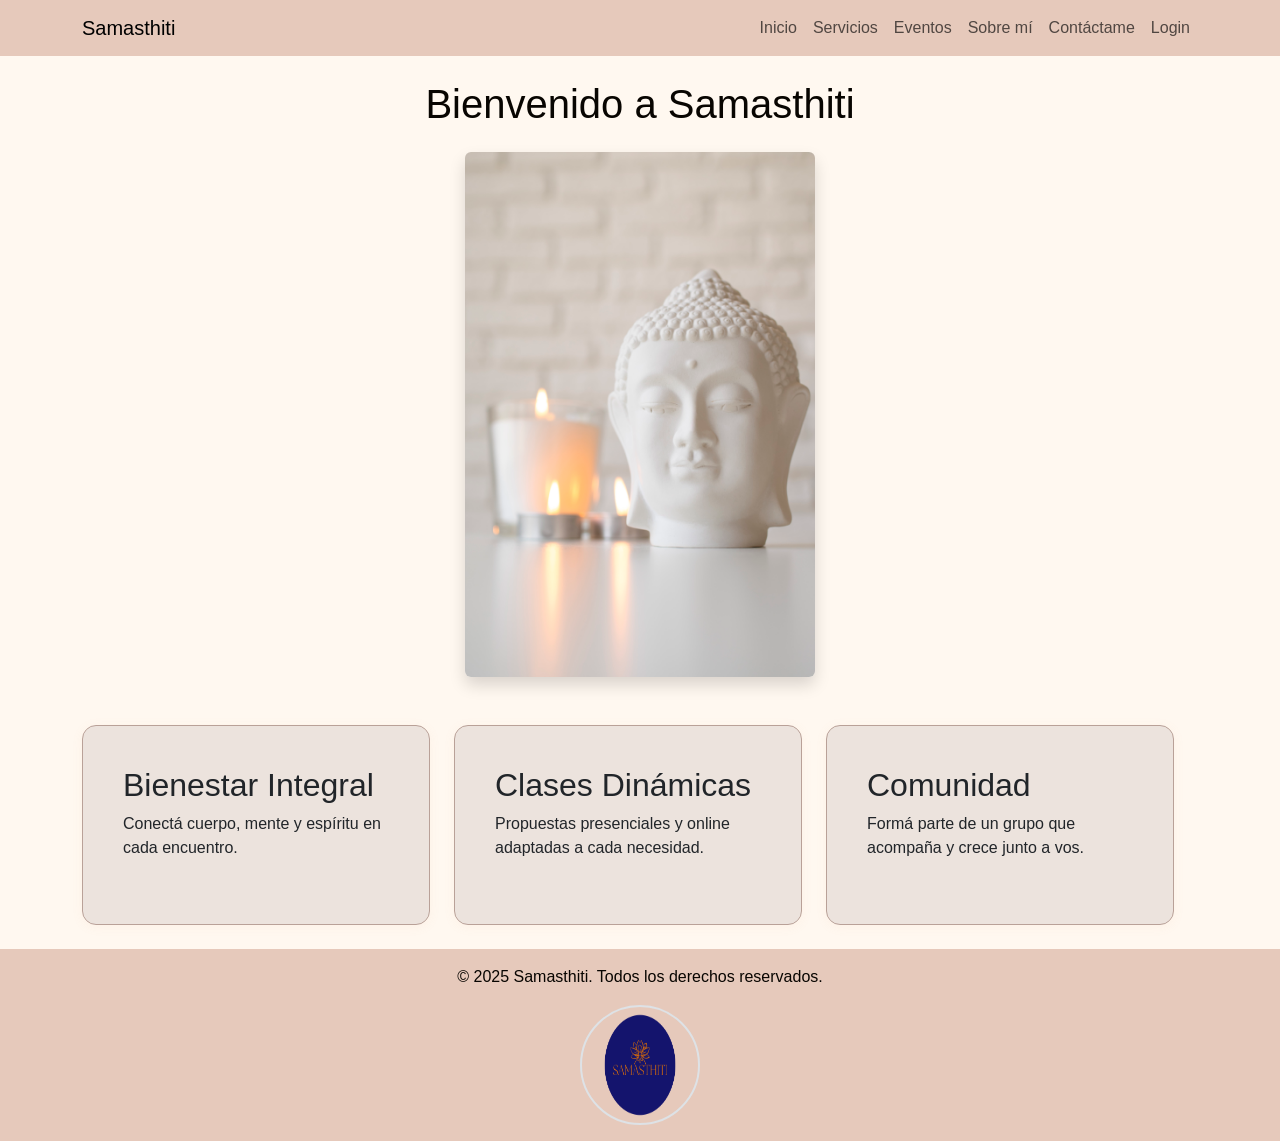
<file: index.html>
<!DOCTYPE html>
<html lang="es">
<head>
  <meta charset="UTF-8" />
  <meta name="viewport" content="width=device-width, initial-scale=1.0" />
  
  
  <meta name="description" content="Samasthiti: bienestar integral, clases de yoga y comunidad consciente. Descubrí un espacio para conectar cuerpo, mente y espíritu." />

  
  <meta name="keywords" content="Samasthiti, yoga, meditación, bienestar, clases online, comunidad" />

  
  <meta name="author" content="Samasthiti" />

  
  <meta property="og:title" content="Samasthiti | Bienestar Integral" />
  <meta property="og:description" content="Clases dinámicas y comunidad consciente para tu equilibrio físico y emocional." />
  <meta property="og:image" content="https://www.tusitio.com/medios/logo.png" />
  <meta property="og:url" content="https://www.tusitio.com" />
  <meta property="og:type" content="website" />

  <title>Inicio | Samasthiti</title>

  
  <link href="https://cdn.jsdelivr.net/npm/bootstrap@5.3.3/dist/css/bootstrap.min.css" rel="stylesheet" />

  <link rel="stylesheet" href="sass/style.css" />
</head>

<body>
<header class="mb-4">
    <nav class="navbar navbar-expand-lg navbar-light bg-beige">
      <div class="container">
        <a class="navbar-brand text-brown" href="../index.html">Samasthiti</a>
        <button class="navbar-toggler" type="button" data-bs-toggle="collapse" data-bs-target="#mainNav" aria-controls="mainNav" aria-expanded="false" aria-label="Toggle navigation">
          <span class="navbar-toggler-icon"></span>
        </button>
        <div class="collapse navbar-collapse" id="mainNav">
          <ul class="navbar-nav ms-auto mb-2 mb-lg-0">
            <li class="nav-item"><a class="nav-link" href="../index.html">Inicio</a></li>
            <li class="nav-item"><a class="nav-link" href="pages/servicios.html">Servicios</a></li>
            <li class="nav-item"><a class="nav-link" href="pages/eventos.html">Eventos</a></li>
            <li class="nav-item"><a class="nav-link" href="pages/sobremi.html">Sobre mí</a></li>
            <li class="nav-item"><a class="nav-link" href="pages/contactame.html">Contáctame</a></li>
            <li class="nav-item"><a class="nav-link" href="pages/login.html">Login</a></li>
          </ul>
        </div>
      </div>
    </nav>
  </header>
  <main>
    <section class="caja-principal container my-4">
    <h1 class="mb-4 text-center text-brown">Bienvenido a Samasthiti</h1>
    <div class="text-center mb-4">
        <img src="medios/buddha-figurine-still-life.jpg" alt="Figura de Buda" class="img-fluid rounded shadow buddha-animada" style="max-width: 350px;">
    </div>
      <div class="row g-4 flex-seccion">
      <div class="row g-4 flex-seccion">
        <div class="col-12 col-md-4">
          <div class="card flex-item h-100">
            <div class="card-body">
              <h2 class="card-title">Bienestar Integral</h2>
              <p class="card-text">Conectá cuerpo, mente y espíritu en cada encuentro.</p>
            </div>
          </div>
        </div>
        <div class="col-12 col-md-4">
          <div class="card flex-item h-100">
            <div class="card-body">
              <h2 class="card-title">Clases Dinámicas</h2>
              <p class="card-text">Propuestas presenciales y online adaptadas a cada necesidad.</p>
            </div>
          </div>
        </div>
        <div class="col-12 col-md-4">
          <div class="card flex-item h-100">
            <div class="card-body">
              <h2 class="card-title">Comunidad</h2>
              <p class="card-text">Formá parte de un grupo que acompaña y crece junto a vos.</p>
            </div>
          </div>
        </div>
      </div>
    </section>
  </main>
  <footer class="footer mt-auto py-3 bg-beige">
    <div class="container d-grid gap-3 grid-footer align-items-center">
      <p class="m-0 text-center text-brown">&copy; 2025 Samasthiti. Todos los derechos reservados.</p>
      <img src="medios/logo.png" alt="Logo de Samasthiti" width="120" height="120" class="mx-auto d-block rounded-circle border border-2 border-brown logo-gira">
    </div>
  </footer>
  <!-- Aca tengo el Bootstrap JS Bundle -->
  <script src="https://cdn.jsdelivr.net/npm/bootstrap@5.3.3/dist/js/bootstrap.bundle.min.js"></script>
</body>
</html>
</file>
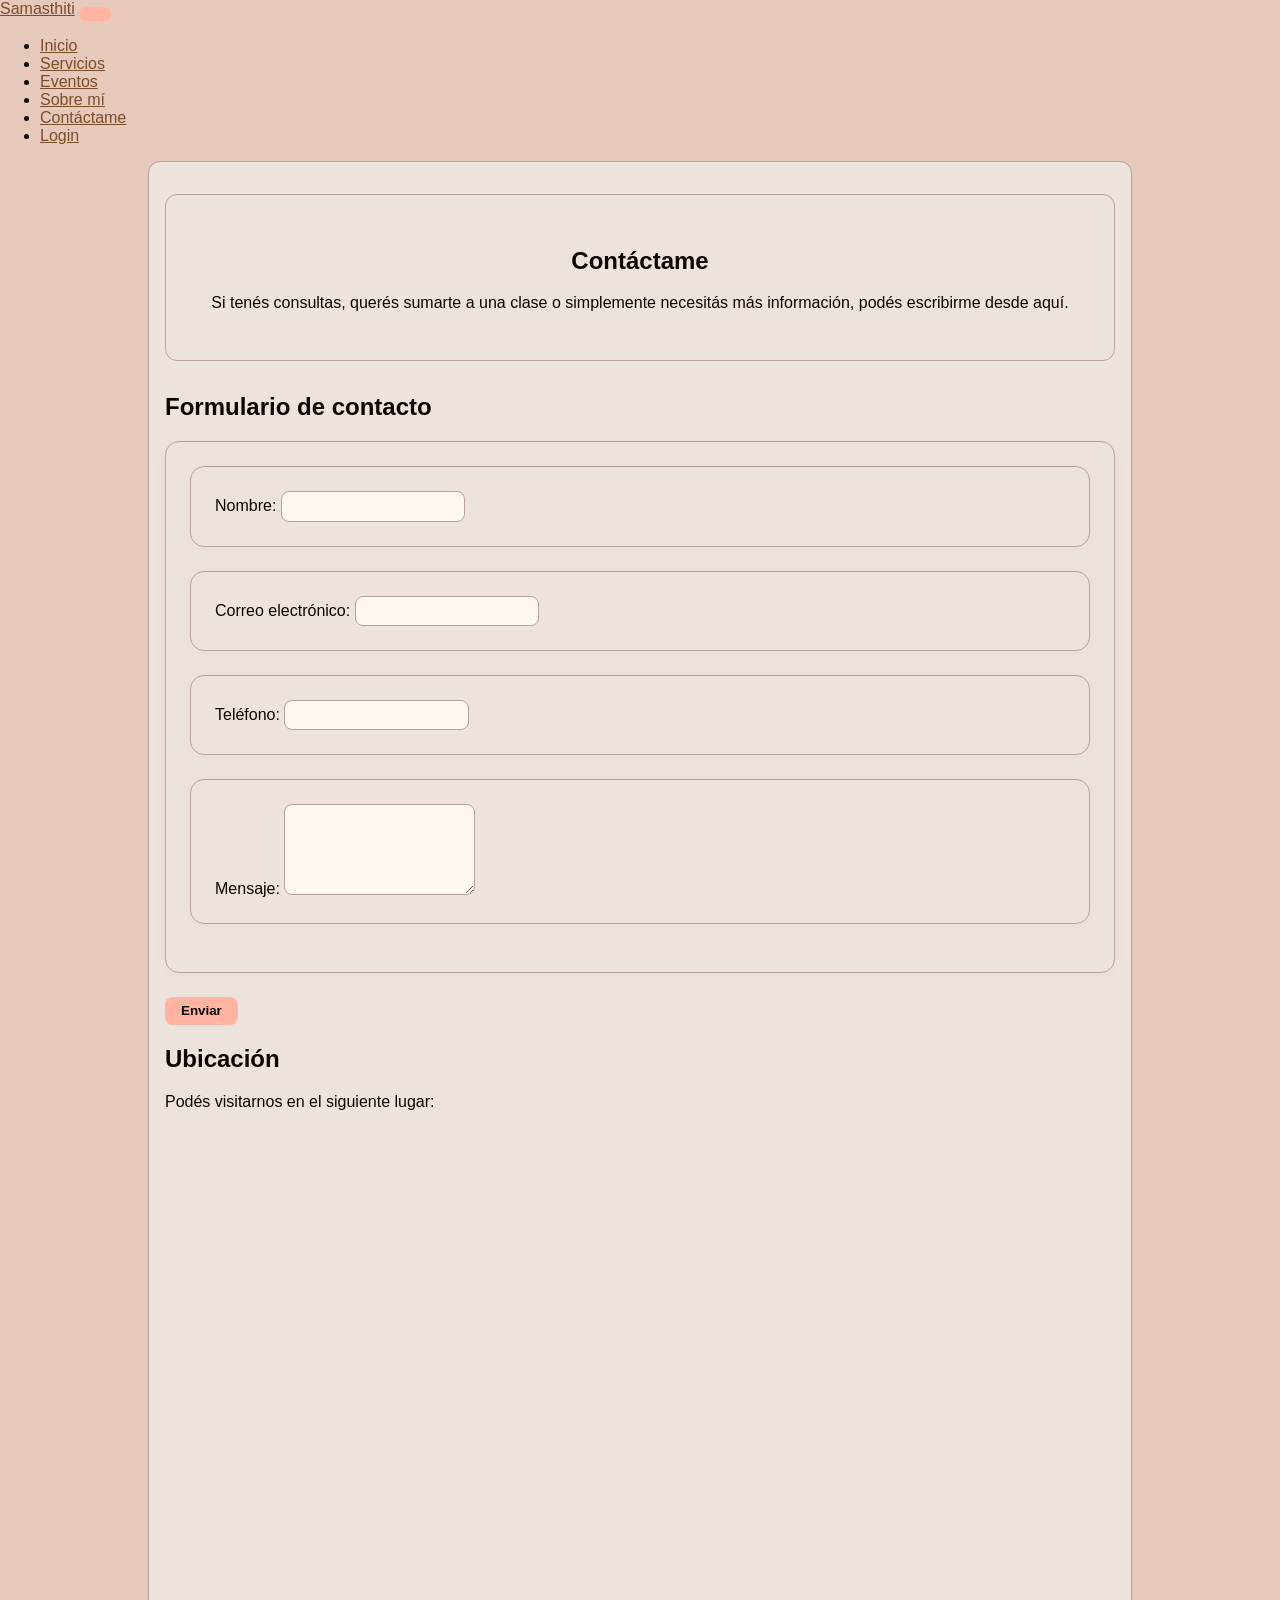
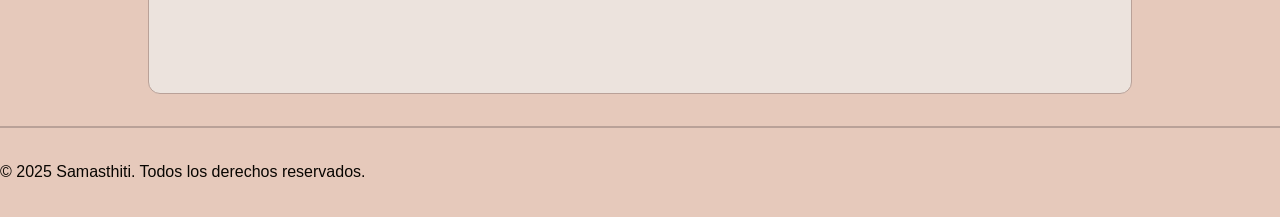
<file: pages/contactame.html>
<!DOCTYPE html>
<html lang="es">
<head>
  <meta charset="UTF-8">
  <meta name="description" content="Contactá a Samasthiti para consultas, clases de yoga, constelaciones familiares, talleres y más. ¡Escribinos y sumate a nuestra comunidad de bienestar!" />
  <meta name="keywords" content="contacto, yoga, meditación, constelaciones, Samasthiti, clases de yoga, clases de constelaciones, consultas" />
  <meta name="author" content="Samasthiti" />
  <meta property="og:title" content="Contáctame | Samasthiti" />
  <meta property="og:description" content="¿Tenés dudas o querés sumarte a una clase? Escribinos desde aquí y te responderemos a la brevedad." />
  <meta property="og:image" content="https://www.activistadelalma.com.ar/medios/logo.png" />
  <meta property="og:url" content="https://www.activistadelalma.com.ar/pages/contactame.html" />
  <meta property="og:type" content="website" />
  <title>Contáctame | Yoga y Meditación</title>
  <meta name="viewport" content="width=device-width, initial-scale=1.0">
  <link rel="stylesheet" href="../sass/style.css">
</head>
<body class="layout-grid">
<header class="mb-4">
    <nav class="navbar navbar-expand-lg navbar-light bg-beige">
      <div class="container">
        <a class="navbar-brand text-brown" href="../index.html">Samasthiti</a>
        <button class="navbar-toggler" type="button" data-bs-toggle="collapse" data-bs-target="#mainNav" aria-controls="mainNav" aria-expanded="false" aria-label="Toggle navigation">
          <span class="navbar-toggler-icon"></span>
        </button>
        <div class="collapse navbar-collapse" id="mainNav">
          <ul class="navbar-nav ms-auto mb-2 mb-lg-0">
            <li class="nav-item"><a class="nav-link" href="../index.html">Inicio</a></li>
            <li class="nav-item"><a class="nav-link" href="servicios.html">Servicios</a></li>
            <li class="nav-item"><a class="nav-link" href="eventos.html">Eventos</a></li>
            <li class="nav-item"><a class="nav-link" href="sobremi.html">Sobre mí</a></li>
            <li class="nav-item"><a class="nav-link" href="contactame.html">Contáctame</a></li>
            <li class="nav-item"><a class="nav-link" href="login.html">Login</a></li>
          </ul>
        </div>
      </div>
    </nav>
  
    <!-- Contenido principal -->
  <main class="main-content">
    <section class="intro-section">
      <h1>Contáctame</h1>
      <p>Si tenés consultas, querés sumarte a una clase o simplemente necesitás más información, podés escribirme desde aquí.</p>
    </section>

    <!-- Formulario de contacto -->
    <section>
      <h2>Formulario de contacto</h2>
      <form class="contact-form" action="#" method="post" autocomplete="off">
        <div class="form-grid">
          <div class="form-group">
            <label for="nombre">Nombre:</label>
            <input type="text" id="nombre" name="nombre" required>
          </div>
          <div class="form-group">
            <label for="email">Correo electrónico:</label>
            <input type="email" id="email" name="email" required>
          </div>
          <div class="form-group">
            <label for="telefono">Teléfono:</label>
            <input type="tel" id="telefono" name="telefono">
          </div>
          <div class="form-group form-group-full">
            <label for="mensaje">Mensaje:</label>
            <textarea id="mensaje" name="mensaje" rows="5" required></textarea>
          </div>
        </div>
        <div class="form-actions">
          <button type="submit">Enviar</button>
        </div>
      </form>
    </section>

    <!-- Mapa de ubicación -->
    <section class="map-section">
      <h2>Ubicación</h2>
      <p>Podés visitarnos en el siguiente lugar:</p>
      <div class="map-responsive">
        <iframe
          src="https://www.google.com/maps/embed?pb=!1m18!1m12!1m3!1d13169.975848250717!2d-58.888168031578296!3d-34.38878866851071!2m3!1f0!2f0!3f0!3m2!1i1024!2i768!4f13.1!3m3!1m2!1s0x95bb628881b0215f%3A0xa365722ed964d875!2sBarrio%20Santa%20Guadalupe%2C%20B1631%20Zelaya%2C%20Provincia%20de%20Buenos%20Aires!5e0!3m2!1ses-419!2sar!4v1747881082229!5m2!1ses-419!2sar" 
          style="border:0;" 
          allowfullscreen="" 
          loading="lazy" 
          referrerpolicy="no-referrer-when-downgrade">
        </iframe>
      </div>
    </section>
  </main>

  <!-- Pie de página -->
  <footer class="footer-grid">
    <p>&copy; 2025 Samasthiti. Todos los derechos reservados.</p>
  </footer>
</body>
</html>
</file>
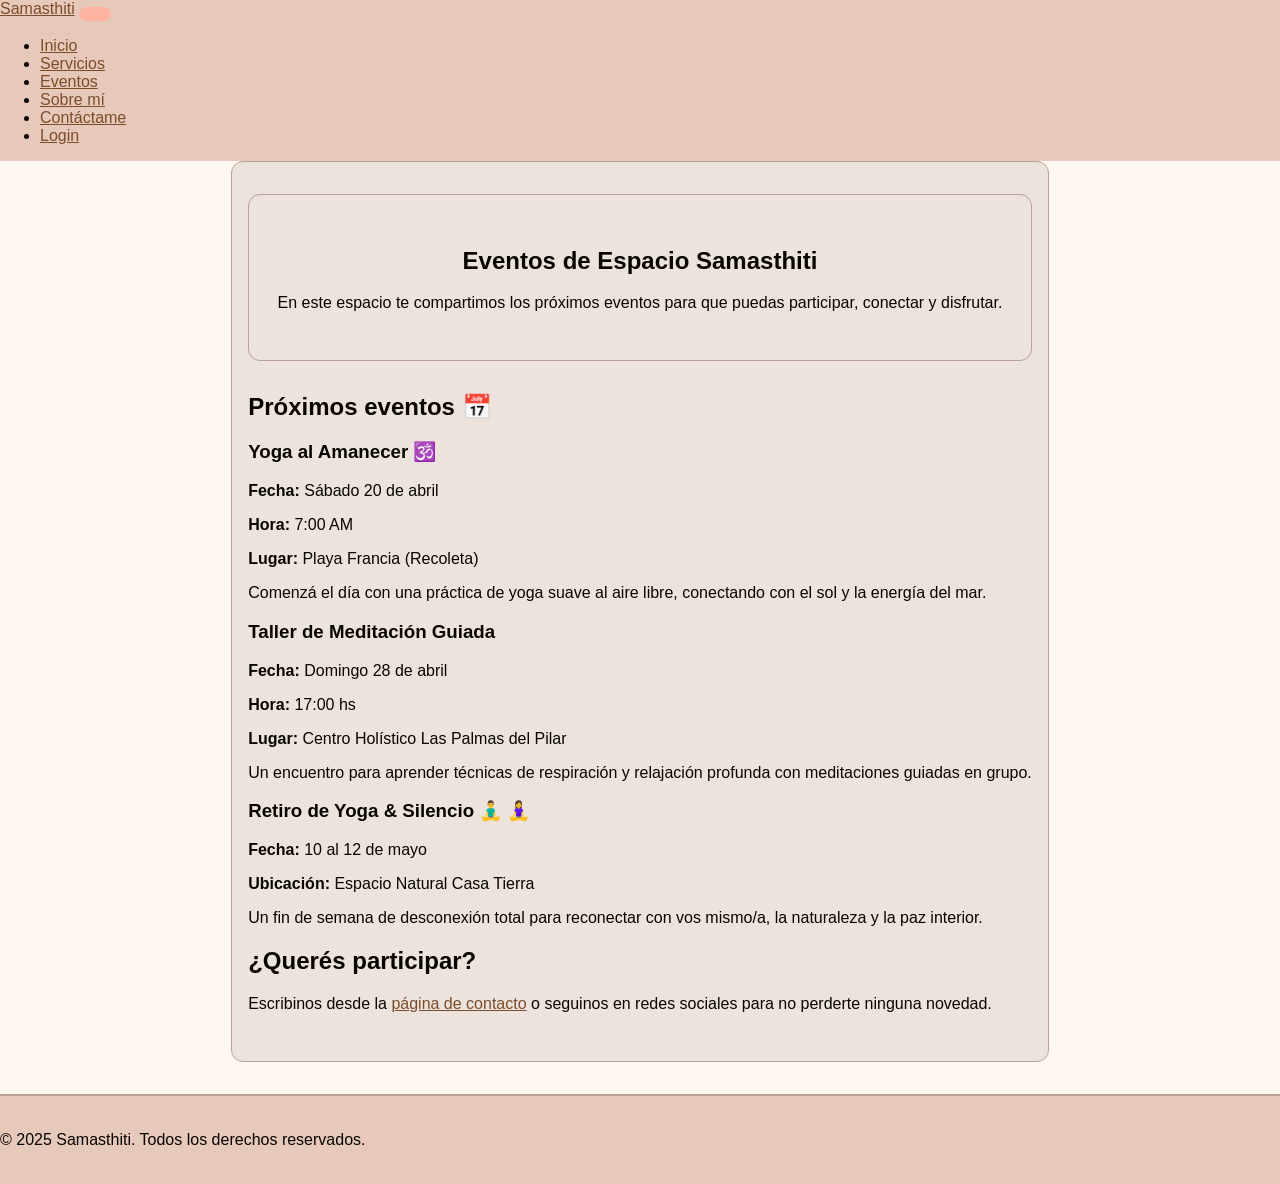
<file: pages/eventos.html>
<!DOCTYPE html>
<html lang="es">
<head>
  <meta charset="UTF-8">
  <head>
  <meta charset="UTF-8">
  <meta name="description" content="Participá de los próximos eventos, talleres y retiros de Samasthiti. Sumate a experiencias únicas de bienestar y crecimiento personal." />
  <meta name="keywords" content="eventos, talleres, retiros, yoga, bienestar, Samasthiti" />
  <meta name="author" content="Samasthiti" />
  <meta property="og:title" content="Eventos | Samasthiti" />
  <meta property="og:description" content="Enterate de los próximos eventos y talleres de Samasthiti para tu desarrollo personal." />
  <meta property="og:image" content="https://www.activistadelalma.com.ar/medios/logo.png" />
  <meta property="og:url" content="https://www.activistadelalma.com.ar/pages/eventos.html" />
  <meta property="og:type" content="website" />
  <title>Eventos | Talleres y Retiros</title>
  
</head>
  <title>Eventos | Samasthiti</title>
  <meta name="viewport" content="width=device-width, initial-scale=1.0">
  <link rel="stylesheet" href="../sass/style.css">
</head>
<body class="layout-grid">
<header class="mb-4">
    <nav class="navbar navbar-expand-lg navbar-light bg-beige">
      <div class="container">
        <a class="navbar-brand text-brown" href="../index.html">Samasthiti</a>
        <button class="navbar-toggler" type="button" data-bs-toggle="collapse" data-bs-target="#mainNav" aria-controls="mainNav" aria-expanded="false" aria-label="Toggle navigation">
          <span class="navbar-toggler-icon"></span>
        </button>
        <div class="collapse navbar-collapse" id="mainNav">
          <ul class="navbar-nav ms-auto mb-2 mb-lg-0">
            <li class="nav-item"><a class="nav-link" href="../index.html">Inicio</a></li>
            <li class="nav-item"><a class="nav-link" href="servicios.html">Servicios</a></li>
            <li class="nav-item"><a class="nav-link" href="eventos.html">Eventos</a></li>
            <li class="nav-item"><a class="nav-link" href="sobremi.html">Sobre mí</a></li>
            <li class="nav-item"><a class="nav-link" href="contactame.html">Contáctame</a></li>
            <li class="nav-item"><a class="nav-link" href="login.html">Login</a></li>
          </ul>
        </div>
      </div>
    </nav>
  </header>

  <main class="main-content">
    <section class="intro-section">
      <h1>Eventos de Espacio Samasthiti</h1>
      <p>En este espacio te compartimos los próximos eventos para que puedas participar, conectar y disfrutar.</p>
    </section>

    <section>
      <h2>Próximos eventos 📅 </h2>
      <div class="eventos-grid">
        <article class="evento-card">
          <h3>Yoga al Amanecer 🕉️ </h3>
          <p><strong>Fecha:</strong> Sábado 20 de abril</p>
          <p><strong>Hora:</strong> 7:00 AM</p>
          <p><strong>Lugar:</strong> Playa Francia (Recoleta)</p>
          <p>Comenzá el día con una práctica de yoga suave al aire libre, conectando con el sol y la energía del mar.</p>
        </article>
        <article class="evento-card">
          <h3>Taller de Meditación Guiada</h3>
          <p><strong>Fecha:</strong> Domingo 28 de abril</p>
          <p><strong>Hora:</strong> 17:00 hs</p>
          <p><strong>Lugar:</strong> Centro Holístico Las Palmas del Pilar</p>
          <p>Un encuentro para aprender técnicas de respiración y relajación profunda con meditaciones guiadas en grupo.</p>
        </article>
        <article class="evento-card">
          <h3>Retiro de Yoga & Silencio 🧘‍♂️ 🧘‍♀️</h3>
          <p><strong>Fecha:</strong> 10 al 12 de mayo</p>
          <p><strong>Ubicación:</strong> Espacio Natural Casa Tierra</p>
          <p>Un fin de semana de desconexión total para reconectar con vos mismo/a, la naturaleza y la paz interior.</p>
        </article>
      </div>
    </section>

    <section class="participa-section">
      <h2>¿Querés participar?</h2>
      <p>Escribinos desde la <a href="contactame.html">página de contacto</a> o seguinos en redes sociales para no perderte ninguna novedad.</p>
    </section>
  </main>

  <!-- Pie de página -->
  <footer class="footer-grid">
    <p>&copy; 2025 Samasthiti. Todos los derechos reservados.</p>
  </footer>

</body>
</html>
</file>
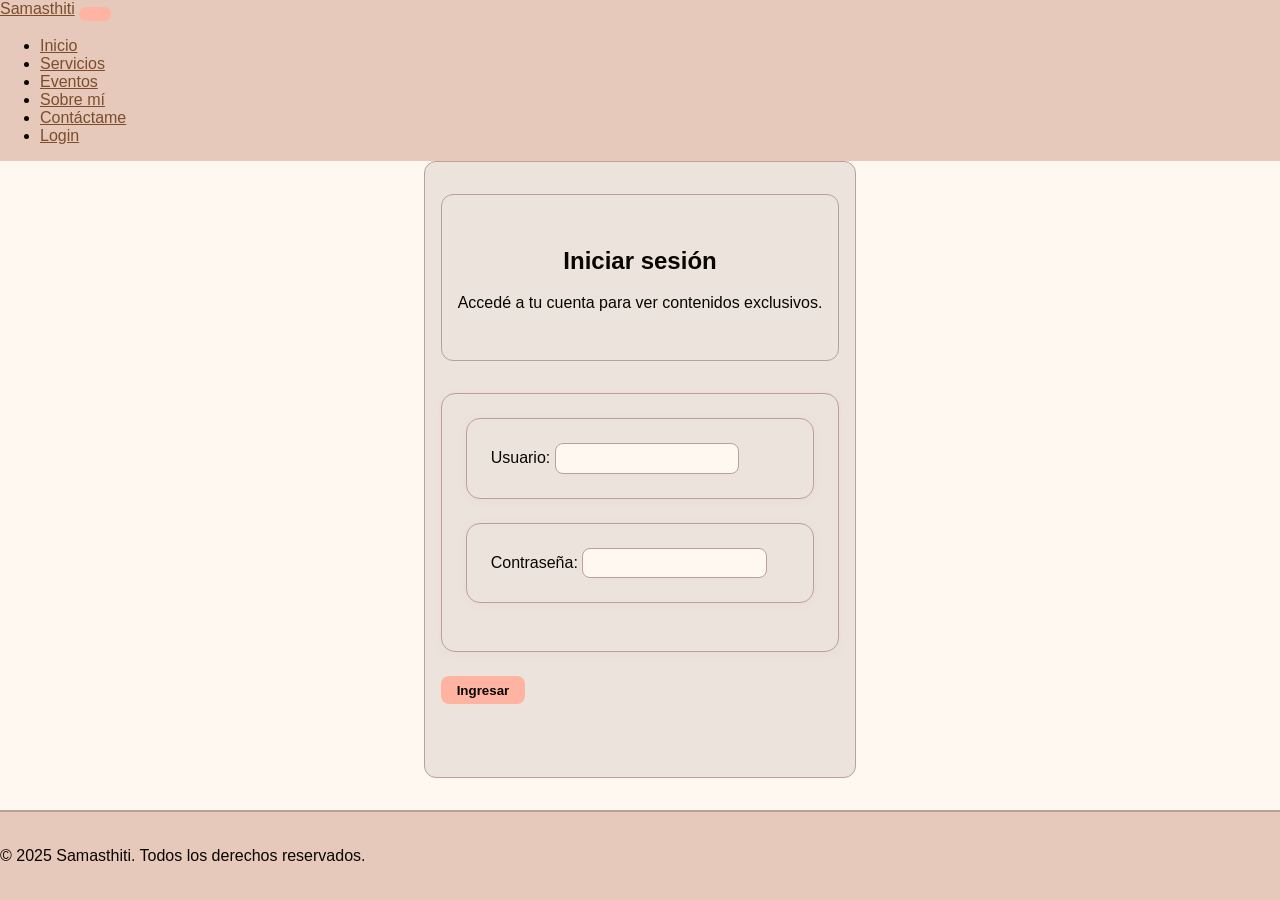
<file: pages/login.html>
<!DOCTYPE html>
<html lang="es">
<head>
  <meta charset="UTF-8">
  <meta name="viewport" content="width=device-width, initial-scale=1.0">
  <meta name="description" content="Acceso a la plataforma Samasthiti">
  <meta name="keywords" content="login, Samasthiti, acceso">
  <meta name="author" content="Samasthiti">
  <meta property="og:title" content="Login | Samasthiti">
  <meta property="og:description" content="Iniciá sesión para acceder al contenido exclusivo.">
  <meta property="og:image" content="https://www.activistadelalma.com.ar/medios/logo.png">
  <meta property="og:url" content="https://www.activistadelalma.com.ar/pages/login.html">
  <meta property="og:type" content="website">
  <title>Login | Samasthiti</title>
  <link rel="stylesheet" href="../sass/style.css">
</head>
<body class="layout-grid">
<header class="mb-4">
    <nav class="navbar navbar-expand-lg navbar-light bg-beige">
      <div class="container">
        <a class="navbar-brand text-brown" href="../index.html">Samasthiti</a>
        <button class="navbar-toggler" type="button" data-bs-toggle="collapse" data-bs-target="#mainNav" aria-controls="mainNav" aria-expanded="false" aria-label="Toggle navigation">
          <span class="navbar-toggler-icon"></span>
        </button>
        <div class="collapse navbar-collapse" id="mainNav">
          <ul class="navbar-nav ms-auto mb-2 mb-lg-0">
            <li class="nav-item"><a class="nav-link" href="../index.html">Inicio</a></li>
            <li class="nav-item"><a class="nav-link" href="servicios.html">Servicios</a></li>
            <li class="nav-item"><a class="nav-link" href="eventos.html">Eventos</a></li>
            <li class="nav-item"><a class="nav-link" href="sobremi.html">Sobre mí</a></li>
            <li class="nav-item"><a class="nav-link" href="contactame.html">Contáctame</a></li>
            <li class="nav-item"><a class="nav-link active" href="login.html">Login</a></li>
          </ul>
        </div>
      </div>
    </nav>
  </header>
  <main class="main-content">
    <section class="intro-section">
      <h1>Iniciar sesión</h1>
      <p>Accedé a tu cuenta para ver contenidos exclusivos.</p>
    </section>
    <section>
      <form class="contact-form" action="#" method="post" autocomplete="off">
        <div class="form-grid">
          <div class="form-group">
            <label for="usuario">Usuario:</label>
            <input type="text" id="usuario" name="usuario" required>
          </div>
          <div class="form-group">
            <label for="password">Contraseña:</label>
            <input type="password" id="password" name="password" required>
          </div>
        </div>
        <div class="form-actions">
          <button type="submit">Ingresar</button>
        </div>
      </form>
    </section>
  </main>
  <footer class="footer-grid">
    <p>&copy; 2025 Samasthiti. Todos los derechos reservados.</p>
  </footer>
</body>
</html>
</file>
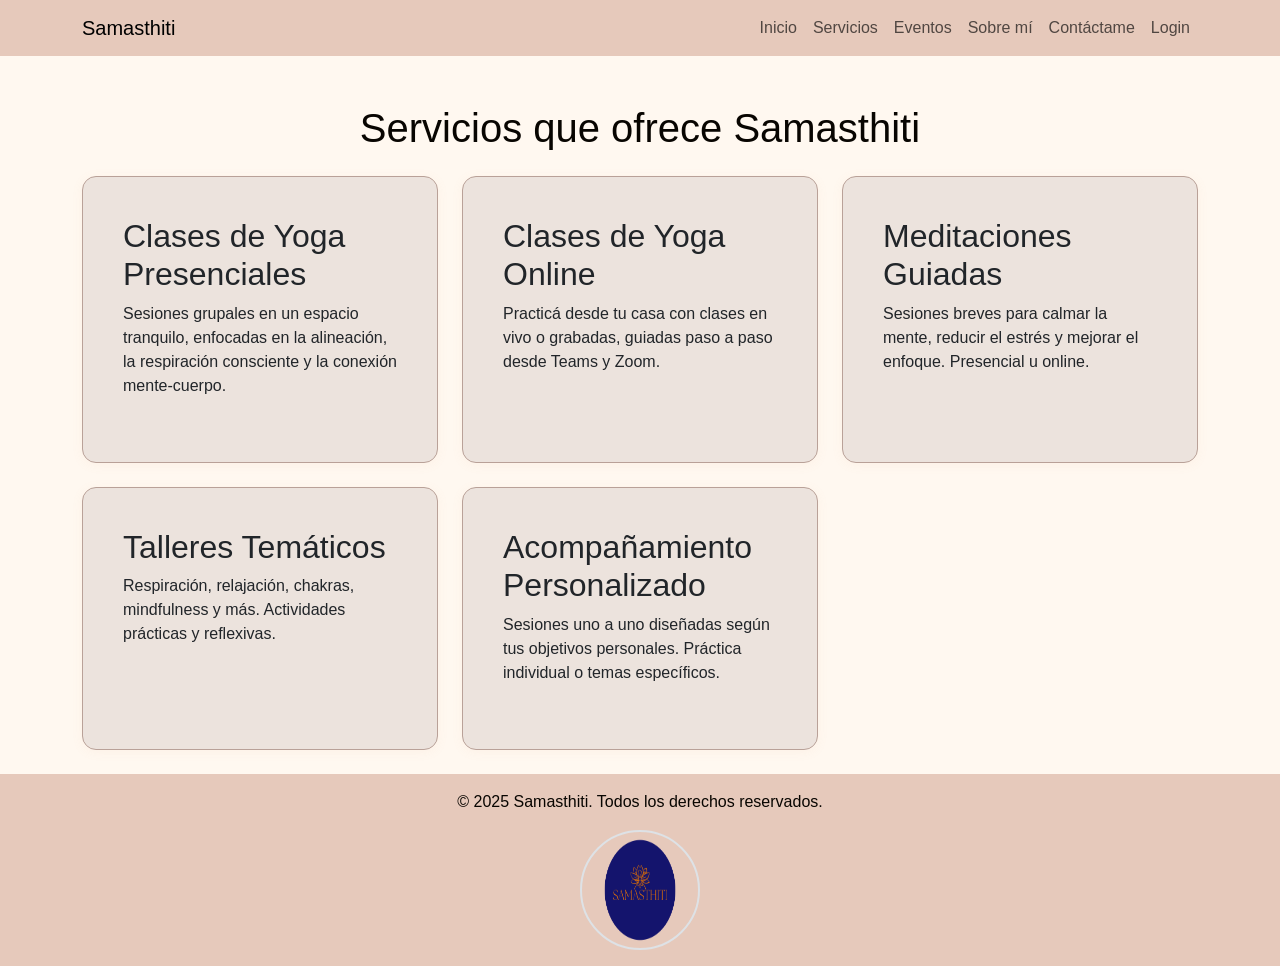
<file: pages/servicios.html>
<!DOCTYPE html>
<html lang="es">
<head>
  <meta charset="UTF-8">
  <head>
  <meta charset="UTF-8">
  <meta name="description" content="Conocé los servicios de Samasthiti: clases de yoga, meditación, talleres y acompañamiento personalizado para tu bienestar." />
  <meta name="keywords" content="servicios, yoga, meditación, talleres, bienestar, Samasthiti" />
  <meta name="author" content="Samasthiti" />
  <meta property="og:title" content="Servicios | Samasthiti" />
  <meta property="og:description" content="Descubrí todas las propuestas de bienestar y crecimiento personal que ofrece Samasthiti." />
  <meta property="og:image" content="https://www.activistadelalma.com.ar/medios/logo.png" />
  <meta property="og:url" content="https://www.activistadelalma.com.ar/pages/servicios.html" />
  <meta property="og:type" content="website" />
  <title>Servicios | Yoga y Bienestar</title>
  
</head>
  <meta name="viewport" content="width=device-width, initial-scale=1.0">
  <title>Servicios | Samasthiti</title>
  <!-- Bootstrap CSS -->
  <link href="https://cdn.jsdelivr.net/npm/bootstrap@5.3.3/dist/css/bootstrap.min.css" rel="stylesheet">
  <!-- Personalizado -->
  <link rel="stylesheet" href="../sass/style.css">
</head>
<body class="layout-grid">
  <header class="mb-4">
    <nav class="navbar navbar-expand-lg navbar-light bg-beige">
      <div class="container">
        <a class="navbar-brand text-brown" href="../index.html">Samasthiti</a>
        <button class="navbar-toggler" type="button" data-bs-toggle="collapse" data-bs-target="#mainNav" aria-controls="mainNav" aria-expanded="false" aria-label="Toggle navigation">
          <span class="navbar-toggler-icon"></span>
        </button>
        <div class="collapse navbar-collapse" id="mainNav">
          <ul class="navbar-nav ms-auto mb-2 mb-lg-0">
            <li class="nav-item"><a class="nav-link" href="../index.html">Inicio</a></li>
            <li class="nav-item"><a class="nav-link" href="servicios.html">Servicios</a></li>
            <li class="nav-item"><a class="nav-link" href="eventos.html">Eventos</a></li>
            <li class="nav-item"><a class="nav-link" href="sobremi.html">Sobre mí</a></li>
            <li class="nav-item"><a class="nav-link" href="contactame.html">Contáctame</a></li>
            <li class="nav-item"><a class="nav-link" href="login.html">Login</a></li>
          </ul>
        </div>
      </div>
    </nav>
  </header>

  <main>
    <section class="caja-principal container my-4">
      <h1 class="mb-4 text-center text-brown">Servicios que ofrece Samasthiti</h1>
      <div class="row g-4 flex-seccion">
        <div class="col-12 col-md-6 col-lg-4">
          <div class="card flex-item h-100">
            <div class="card-body">
              <h2 class="card-title">Clases de Yoga Presenciales</h2>
              <p class="card-text">Sesiones grupales en un espacio tranquilo, enfocadas en la alineación, la respiración consciente y la conexión mente-cuerpo.</p>
            </div>
          </div>
        </div>
        <div class="col-12 col-md-6 col-lg-4">
          <div class="card flex-item h-100">
            <div class="card-body">
              <h2 class="card-title">Clases de Yoga Online</h2>
              <p class="card-text">Practicá desde tu casa con clases en vivo o grabadas, guiadas paso a paso desde Teams y Zoom.</p>
            </div>
          </div>
        </div>
        <div class="col-12 col-md-6 col-lg-4">
          <div class="card flex-item h-100">
            <div class="card-body">
              <h2 class="card-title">Meditaciones Guiadas</h2>
              <p class="card-text">Sesiones breves para calmar la mente, reducir el estrés y mejorar el enfoque. Presencial u online.</p>
            </div>
          </div>
        </div>
        <div class="col-12 col-md-6 col-lg-4">
          <div class="card flex-item h-100">
            <div class="card-body">
              <h2 class="card-title">Talleres Temáticos</h2>
              <p class="card-text">Respiración, relajación, chakras, mindfulness y más. Actividades prácticas y reflexivas.</p>
            </div>
          </div>
        </div>
        <div class="col-12 col-md-6 col-lg-4">
          <div class="card flex-item h-100">
            <div class="card-body">
              <h2 class="card-title">Acompañamiento Personalizado</h2>
              <p class="card-text">Sesiones uno a uno diseñadas según tus objetivos personales. Práctica individual o temas específicos.</p>
            </div>
          </div>
        </div>
      </div>
    </section>
  </main>
  <footer class="footer mt-auto py-3 bg-beige">
    <div class="container d-grid gap-3 grid-footer align-items-center">
      <p class="m-0 text-center text-brown">&copy; 2025 Samasthiti. Todos los derechos reservados.</p>
      <img src="../medios/logo.png" alt="Logo de Samasthiti" width="120" height="120" class="mx-auto d-block rounded-circle border border-2 border-brown">
    </div>
  </footer>
  <!-- Bootstrap JS Bundle -->
  <script src="https://cdn.jsdelivr.net/npm/bootstrap@5.3.3/dist/js/bootstrap.bundle.min.js"></script>
</body>
</html>
</file>
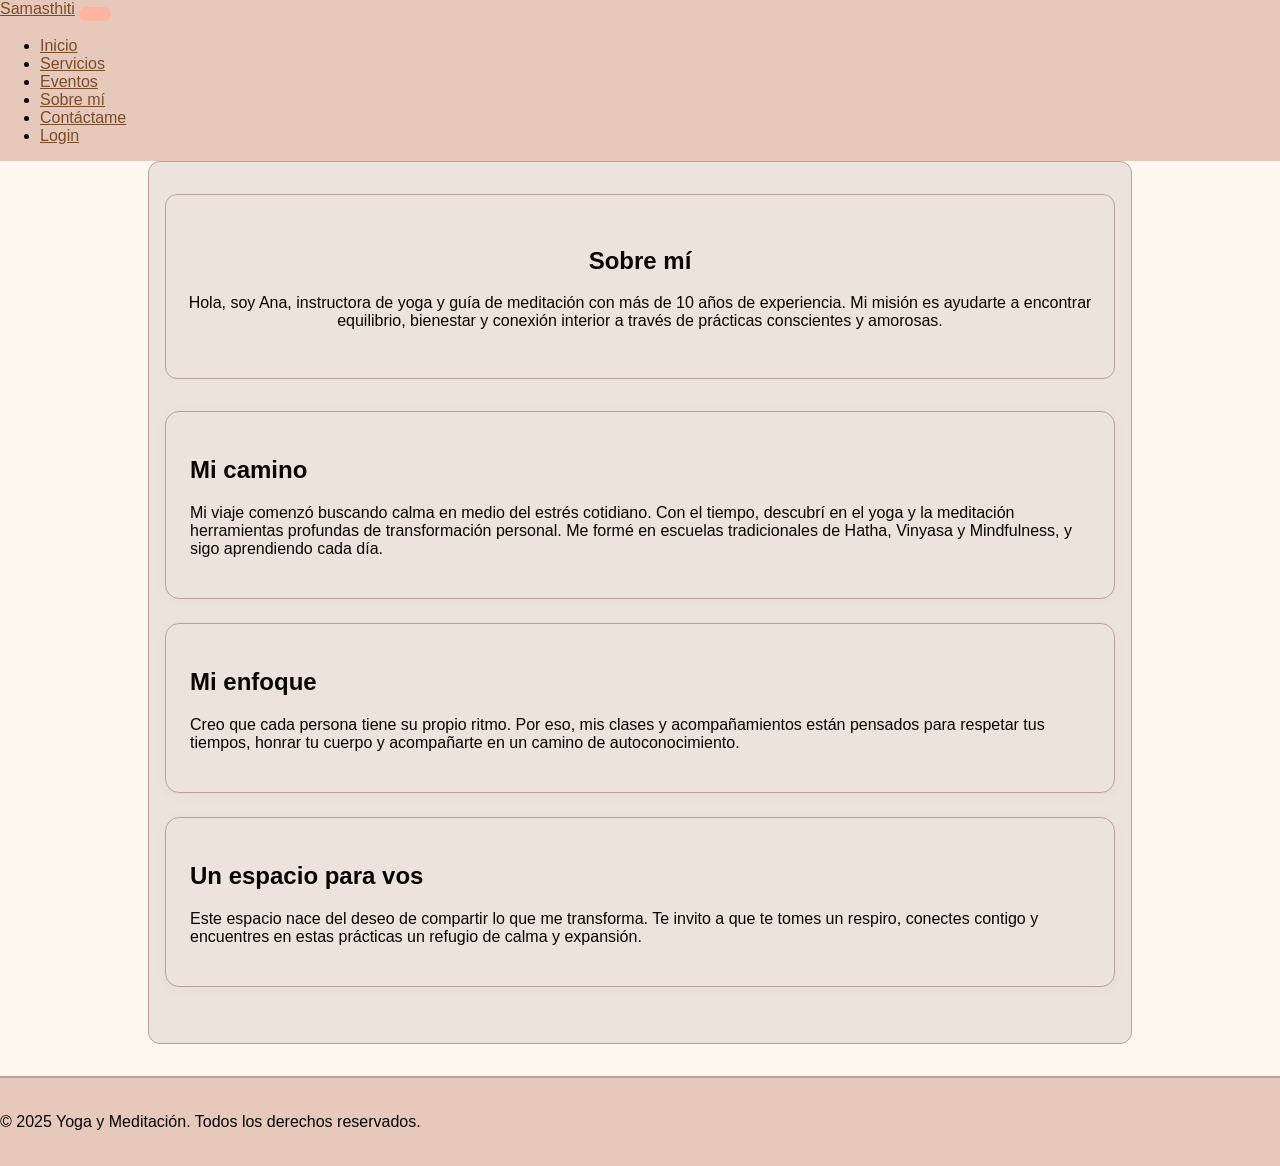
<file: pages/sobremi.html>
<!DOCTYPE html>
<html lang="es">
<head>
  <meta charset="UTF-8">
  <meta name="description" content="Conocé a la fundadora de Samasthiti, su recorrido en yoga, meditación y acompañamiento al bienestar integral." />
  <meta name="keywords" content="sobre mí, fundadora, Samasthiti, yoga, meditación, bienestar" />
  <meta name="author" content="Samasthiti" />
  <meta property="og:title" content="Sobre mí | Samasthiti" />
  <meta property="og:description" content="Descubrí la historia y formación detrás de Samasthiti, dedicada al bienestar y la conciencia." />
  <meta property="og:image" content="https://www.activistadelalma.com.ar/medios/logo.png" />
  <meta property="og:url" content="https://www.tuweb/pages/sobremi.html" />
  <meta property="og:type" content="website" />
  <title>Sobre mí | Samasthiti</title>
  <meta name="viewport" content="width=device-width, initial-scale=1.0">
  <link rel="stylesheet" href="../sass/style.css">
</head>
<body class="layout-grid">
<header class="mb-4">
    <nav class="navbar navbar-expand-lg navbar-light bg-beige">
      <div class="container">
        <a class="navbar-brand text-brown" href="../index.html">Samasthiti</a>
        <button class="navbar-toggler" type="button" data-bs-toggle="collapse" data-bs-target="#mainNav" aria-controls="mainNav" aria-expanded="false" aria-label="Toggle navigation">
          <span class="navbar-toggler-icon"></span>
        </button>
        <div class="collapse navbar-collapse" id="mainNav">
          <ul class="navbar-nav ms-auto mb-2 mb-lg-0">
            <li class="nav-item"><a class="nav-link" href="../index.html">Inicio</a></li>
            <li class="nav-item"><a class="nav-link" href="servicios.html">Servicios</a></li>
            <li class="nav-item"><a class="nav-link" href="eventos.html">Eventos</a></li>
            <li class="nav-item"><a class="nav-link" href="sobremi.html">Sobre mí</a></li>
            <li class="nav-item"><a class="nav-link" href="contactame.html">Contáctame</a></li>
            <li class="nav-item"><a class="nav-link" href="login.html">Login</a></li>
          </ul>
        </div>
      </div>
    </nav>
  </header>
  <!-- Contenido principal -->
  <main class="main-content">
    <!-- Título principal -->
    <section class="intro-section">
      <h1>Sobre mí</h1>
      <p>Hola, soy Ana, instructora de yoga y guía de meditación con más de 10 años de experiencia. Mi misión es ayudarte a encontrar equilibrio, bienestar y conexión interior a través de prácticas conscientes y amorosas.</p>
    </section>

    <!-- Formación o trayectoria -->
    <section class="sobremi-card">
      <h2>Mi camino</h2>
      <p>Mi viaje comenzó buscando calma en medio del estrés cotidiano. Con el tiempo, descubrí en el yoga y la meditación herramientas profundas de transformación personal. Me formé en escuelas tradicionales de Hatha, Vinyasa y Mindfulness, y sigo aprendiendo cada día.</p>
    </section>

    <!-- Filosofía de trabajo -->
    <section class="sobremi-card">
      <h2>Mi enfoque</h2>
      <p>Creo que cada persona tiene su propio ritmo. Por eso, mis clases y acompañamientos están pensados para respetar tus tiempos, honrar tu cuerpo y acompañarte en un camino de autoconocimiento.</p>
    </section>

    <!-- Cierre inspirador -->
    <section class="sobremi-card">
      <h2>Un espacio para vos</h2>
      <p>Este espacio nace del deseo de compartir lo que me transforma. Te invito a que te tomes un respiro, conectes contigo y encuentres en estas prácticas un refugio de calma y expansión.</p>
    </section>
  </main>

  <!-- Pie de página -->
  <footer class="footer-grid">
    <p>&copy; 2025 Yoga y Meditación. Todos los derechos reservados.</p>
  </footer>
</body>
</html>
</file>
<file: sass/style.css>
@charset "UTF-8";
body {
  background-color: #FFF8F0;
  color: #080501;
  font-family: Arial, Helvetica, sans-serif;
  margin: 0;
  padding: 0;
  overflow: auto;
}

h1, h2, h3 {
  color: #080501;
}

a {
  color: #7C4D2B;
  transition: color 0.2s;
}
a:hover, a:focus {
  color: #E29578;
  text-decoration: underline;
}

header, .navbar, .footer-grid, .bg-beige {
  background-color: #e6c9bb;
}

.footer-grid {
  border-top: 2px solid #b9a198;
  padding: 1.2em 0;
  margin-top: 2em;
}

.logo-gira {
  transition: transform 0.7s cubic-bezier(0.68, -0.55, 0.27, 1.55);
}
.logo-gira:hover {
  transform: rotate(360deg) scale(1.08);
}

.nav-list {
  list-style: none;
  margin: 0;
  padding: 0;
  display: flex;
  flex-wrap: wrap;
  justify-content: center;
  gap: 1.5em;
}
.nav-list li {
  margin: 0;
}
.nav-list a, .nav-list .navbar-brand, .nav-list .nav-link {
  color: #7C4D2B;
  text-decoration: none;
  font-weight: 600;
  padding: 0.5em 1em;
  border-radius: 6px;
  transition: background 0.2s, color 0.2s;
}
.nav-list a.active,
.nav-list a:hover,
.nav-list a:focus,
.nav-list .nav-link.active,
.nav-list .nav-link:hover,
.nav-list .nav-link:focus {
  background-color: #FFB4A2;
  color: #fff;
}

.main-content, .intro-section {
  max-width: 950px;
  margin: 0 auto;
  padding: 2em 1em 2em 1em;
  background-color: #ece3dd;
  border-radius: 12px;
  border: 1.5px solid #b9a198;
}

.intro-section {
  text-align: center;
  margin-bottom: 2em;
}

.sobremi-card, .card, .form-group, .form-grid {
  background: #ece3dd;
  border: 1.5px solid #b9a198;
  border-radius: 14px;
  box-shadow: 0 2px 12px rgba(226, 149, 120, 0.07);
  padding: 1.5em;
  margin-bottom: 1.5em;
  box-sizing: border-box;
  transition: box-shadow 0.3s, border-color 0.3s, background 0.3s;
}
.sobremi-card:hover, .sobremi-card:focus-within, .card:hover, .card:focus-within, .form-group:hover, .form-group:focus-within, .form-grid:hover, .form-grid:focus-within {
  border-color: #FFB4A2;
  box-shadow: 0 4px 20px rgba(226, 149, 120, 0.16);
  background: #e6c9bb;
}

input, textarea {
  background: #FFF8F0;
  border: 1px solid #b9a198;
  color: #080501;
  border-radius: 8px;
  padding: 0.5em;
}
input:focus, textarea:focus {
  border-color: #FFB4A2;
  outline: none;
}

button, .form-actions button {
  background: #FFB4A2;
  color: #080501;
  border: none;
  border-radius: 8px;
  padding: 0.5em 1.2em;
  font-weight: bold;
  transition: background 0.2s, color 0.2s;
}
button:hover, .form-actions button:hover {
  background: #b9a198;
  color: #fff;
}

.buddha-animada {
  opacity: 0;
  transform: scale(0.9);
  animation: buddhaFadeIn 1.2s ease-out forwards;
  transition: transform 0.3s;
}
.buddha-animada:hover {
  transform: scale(1.05) rotate(-2deg);
  box-shadow: 0 8px 24px rgba(226, 149, 120, 0.18);
}

@keyframes buddhaFadeIn {
  to {
    opacity: 1;
    transform: scale(1);
  }
}
.layout-grid {
  display: grid;
  min-height: 100vh;
  grid-template-rows: auto 1fr auto;
  grid-template-areas: "header" "main" "footer";
}
.layout-grid header {
  grid-area: header;
}
.layout-grid main {
  grid-area: main;
}
.layout-grid footer {
  grid-area: footer;
}

/* Mapa responsive */
.map-responsive {
  position: relative;
  width: 100%;
  padding-bottom: 56.25%; /* Proporción 16:9 */
  height: 0;
  overflow: hidden;
}

.map-responsive iframe {
  position: absolute;
  top: 0;
  left: 0;
  width: 100%;
  height: 100%;
  border: 0;
}

/* Formulario responsive */
@media (max-width: 800px) {
  .main-content {
    padding: 1em 0.5em;
  }
  .form-grid {
    display: block !important;
  }
  .form-group,
  .form-group-full {
    width: 100% !important;
    box-sizing: border-box;
  }
  .form-actions {
    text-align: center;
  }
}
@media (max-width: 600px) {
  .main-content {
    padding: 0.5em;
  }
  .form-grid {
    display: block !important;
  }
  .form-group,
  .form-group-full {
    width: 100% !important;
    box-sizing: border-box;
  }
  .form-actions {
    text-align: center;
  }
}/*# sourceMappingURL=style.css.map */
</file>
